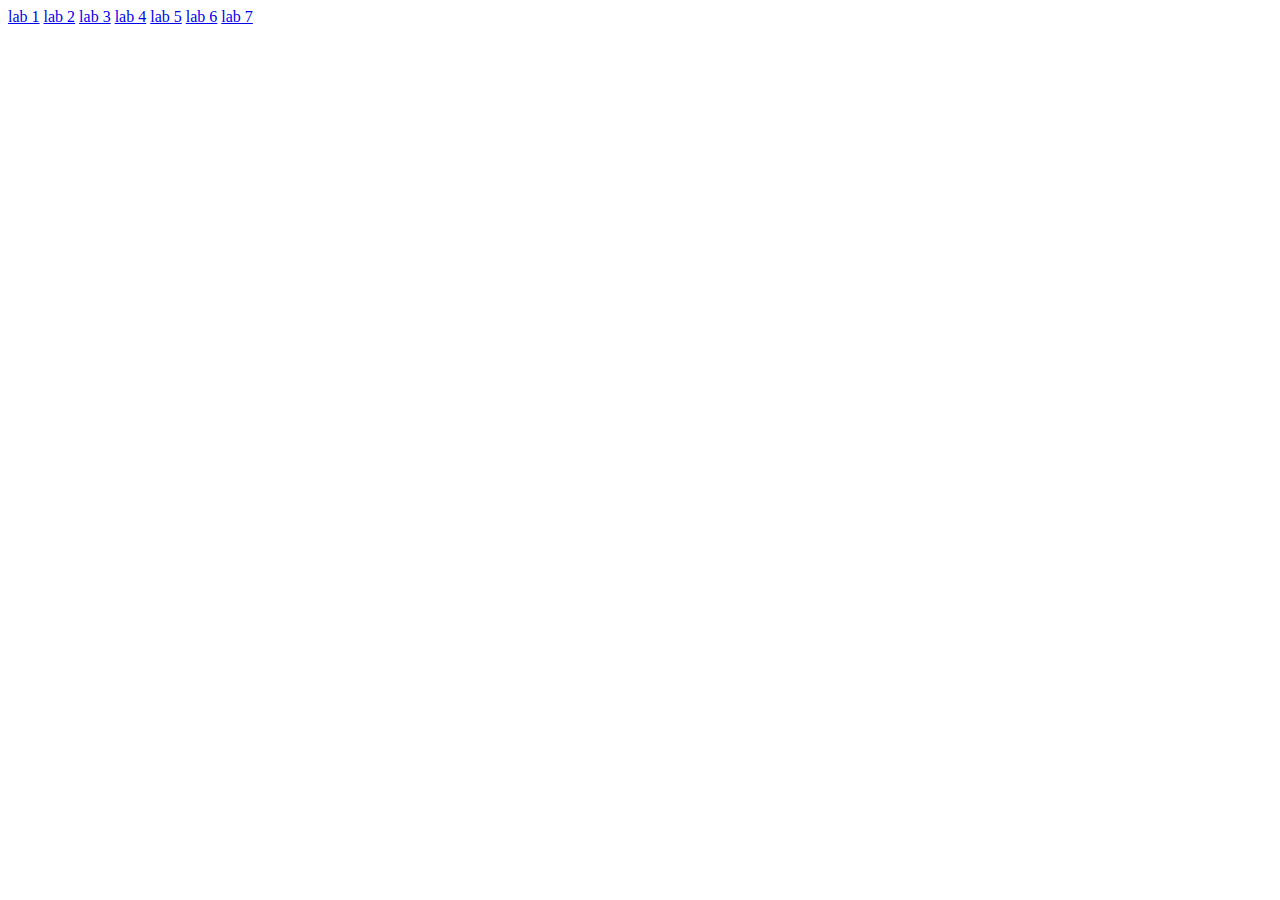
<file: index.html>
<!DOCTYPE HTML>
<html>
<head>
  <title>Web</title>
  <meta charset="utf-8">
</head>
<body>

<a href="laba 1/index.html">lab 1</a>
<a href="laba 2/index.html">lab 2</a>
<a href="laba 3/index.html">lab 3</a>
<a href="laba 4/index.html">lab 4</a>
<a href="laba 5/index.html">lab 5</a>
<a href="laba 6/index.html">lab 6</a>
<a href="laba 7/index.html">lab 7</a>

</body>
</file>
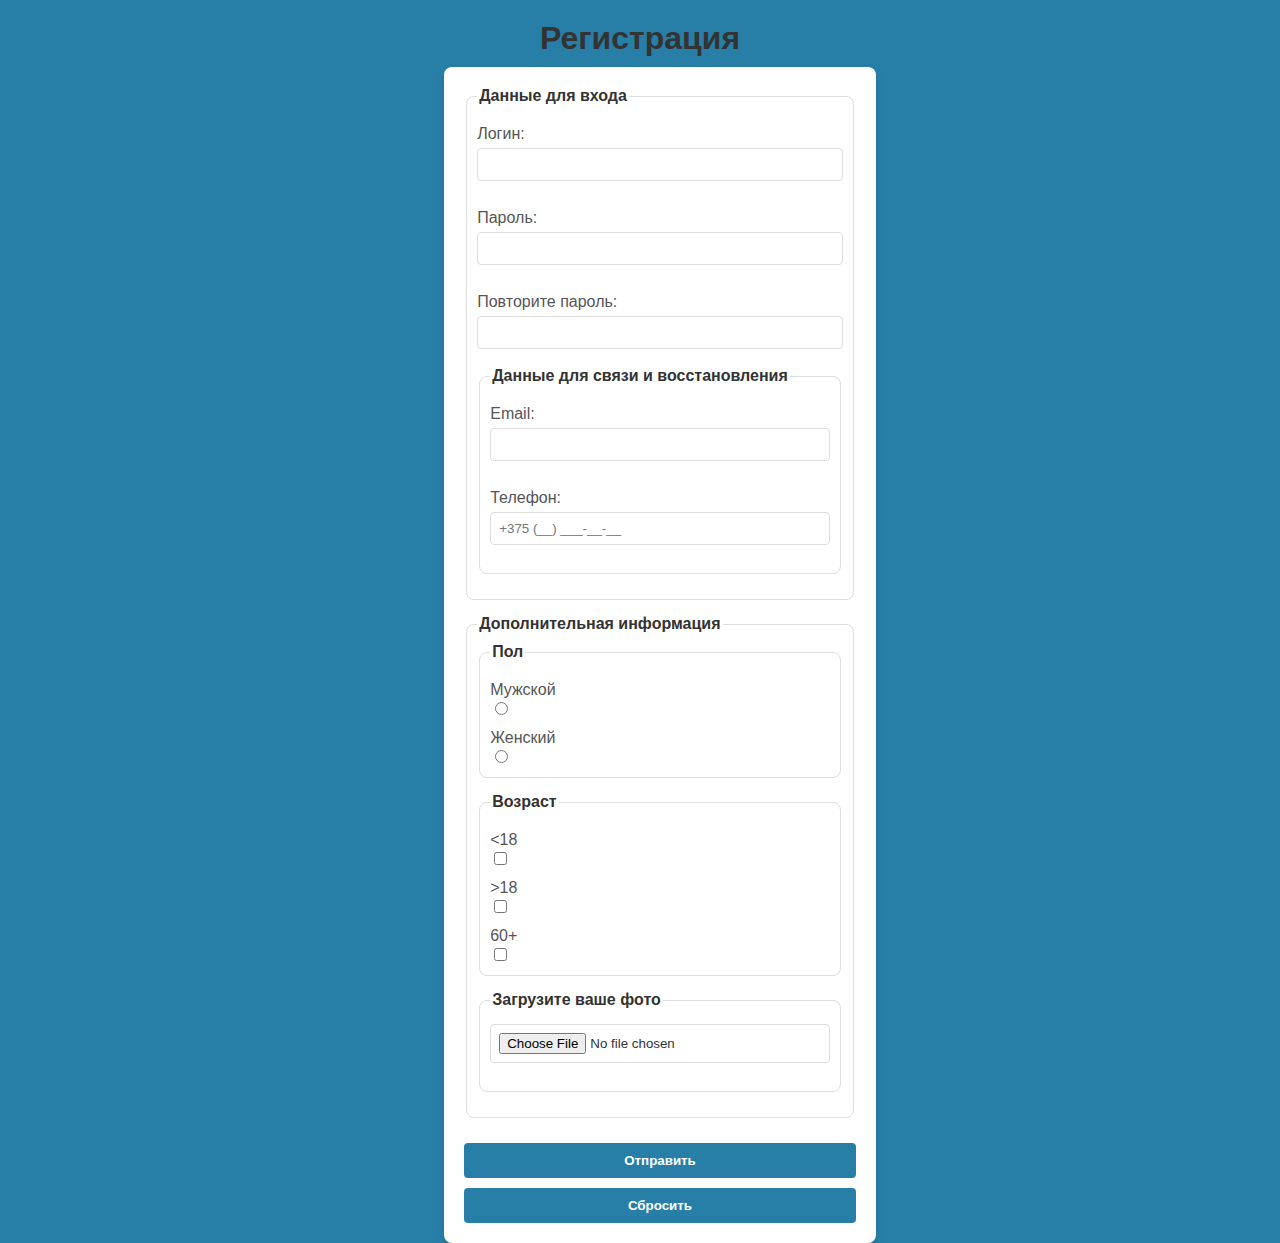
<file: laba 3/index.html>
<!DOCTYPE html>
<html lang="ru">
<head>
    <meta charset="UTF-8">
    <meta name="viewport" content="width=device-width, initial-scale=1.0">
    <title>Анкета</title>
    <link rel="stylesheet" href="styles.css">
</head>
<body>
    <div class="form-container">
<h1>Регистрация</h1>

<form action="/submit" method="post">
    <fieldset>
        <legend>Данные для входа</legend>

        <label for="login">Логин:</label>
        <input type="text" id="login" name="login" required><br><br>

        <label for="password">Пароль:</label>
        <input type="password" id="password" name="password" required><br><br>

        <label for="password2">Повторите пароль:</label>
        <input type="password" id="password2" name="password" required><br><br>

        <fieldset>
            <legend>Данные для связи и восстановления</legend>
            <label for="email">Email:</label>
            <input type="email" id="email" name="email" required><br><br>

            <label for="tel">Телефон:</label>
            <input type="tel" id="tel" name="tel" placeholder="+375 (__) ___-__-__" required><br><br>
        </fieldset>
    </fieldset>

    <fieldset>
        <legend>Дополнительная информация</legend>
        <fieldset>
            <legend>Пол</legend>

            <label for="male">Мужской</label>
            <input type="radio" id="male" name="gender" value="male" required>

            <label for="female">Женский</label>
            <input type="radio" id="female" name="gender" value="female">
        </fieldset>

        <fieldset>
            <legend>Возраст</legend>

            <label for="age1">&lt;18</label>
            <input type="checkbox" id="age1" name="age" value="<18">

            <label for="age2">&gt;18</label>
            <input type="checkbox" id="age2" name="age" value=">18">

            <label for="age3">60+</label>
            <input type="checkbox" id="age3" name="age" value="60+">
        </fieldset>

        <fieldset>
            <legend>Загрузите ваше фото</legend>
            <input type="file" name="photo" accept="image/*" required><br><br>
        </fieldset>
    </fieldset>

    <div class="button-container">
        <input type="submit" value="Отправить">
        <input type="reset" value="Сбросить">
</form>
</body>
</html>
</file>
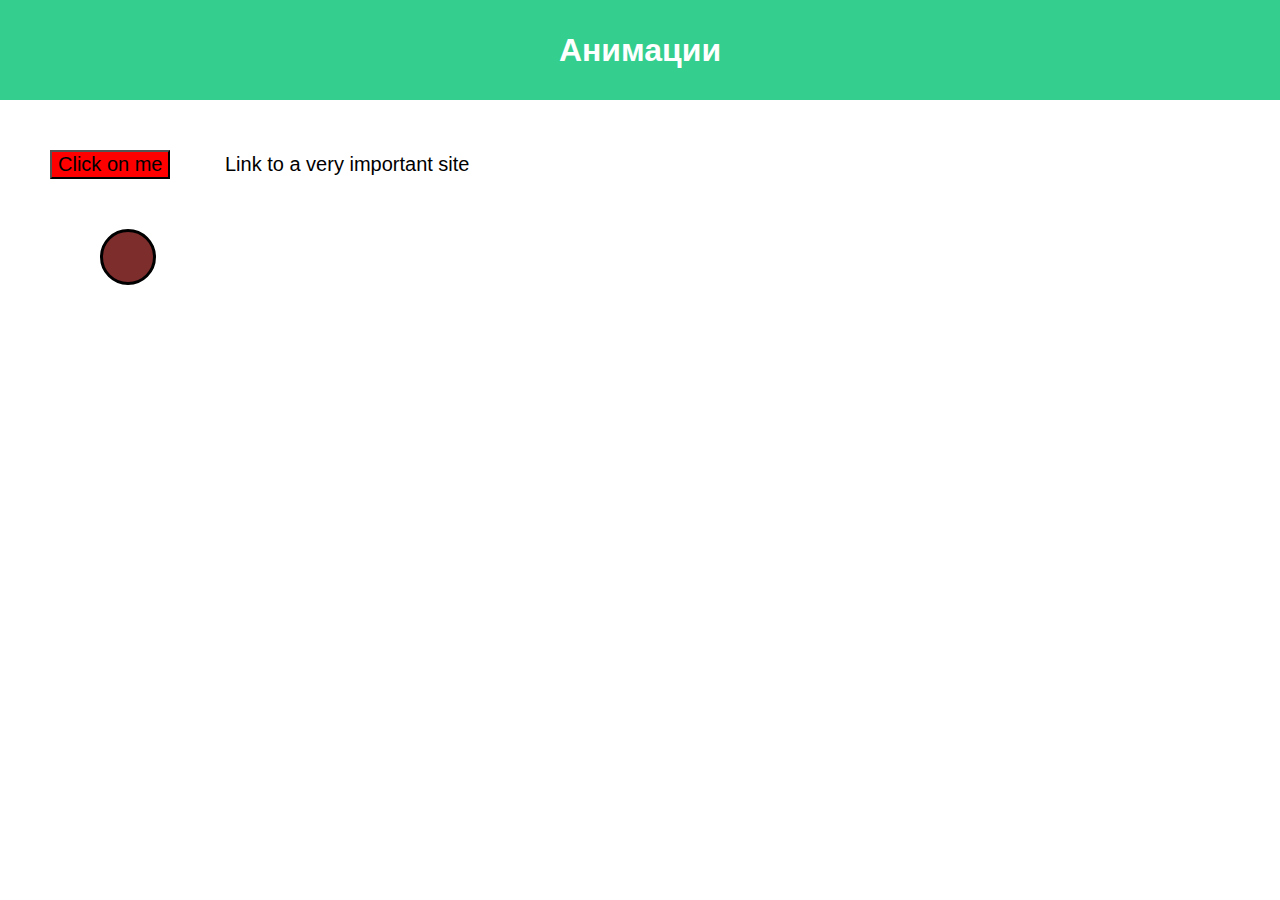
<file: laba 4/index.html>
<!DOCTYPE html>
<html lang="en">
<head>
    <meta charset="UTF-8">
    <meta http-equiv="X-UA-Compatible" content="IE=edge">
    <meta name="viewport" content="width=device-width, initial-scale=1.0">
    <link rel="stylesheet" href="styles.css">
    <title>Анимации</title>
</head>
<body>
<header>
    <h1>Анимации</h1>
</header>
<button>Click on me</button>
<a href="#">Link to a very important site</a>
<div class="ball"></div>
</body>
</html>
</file>
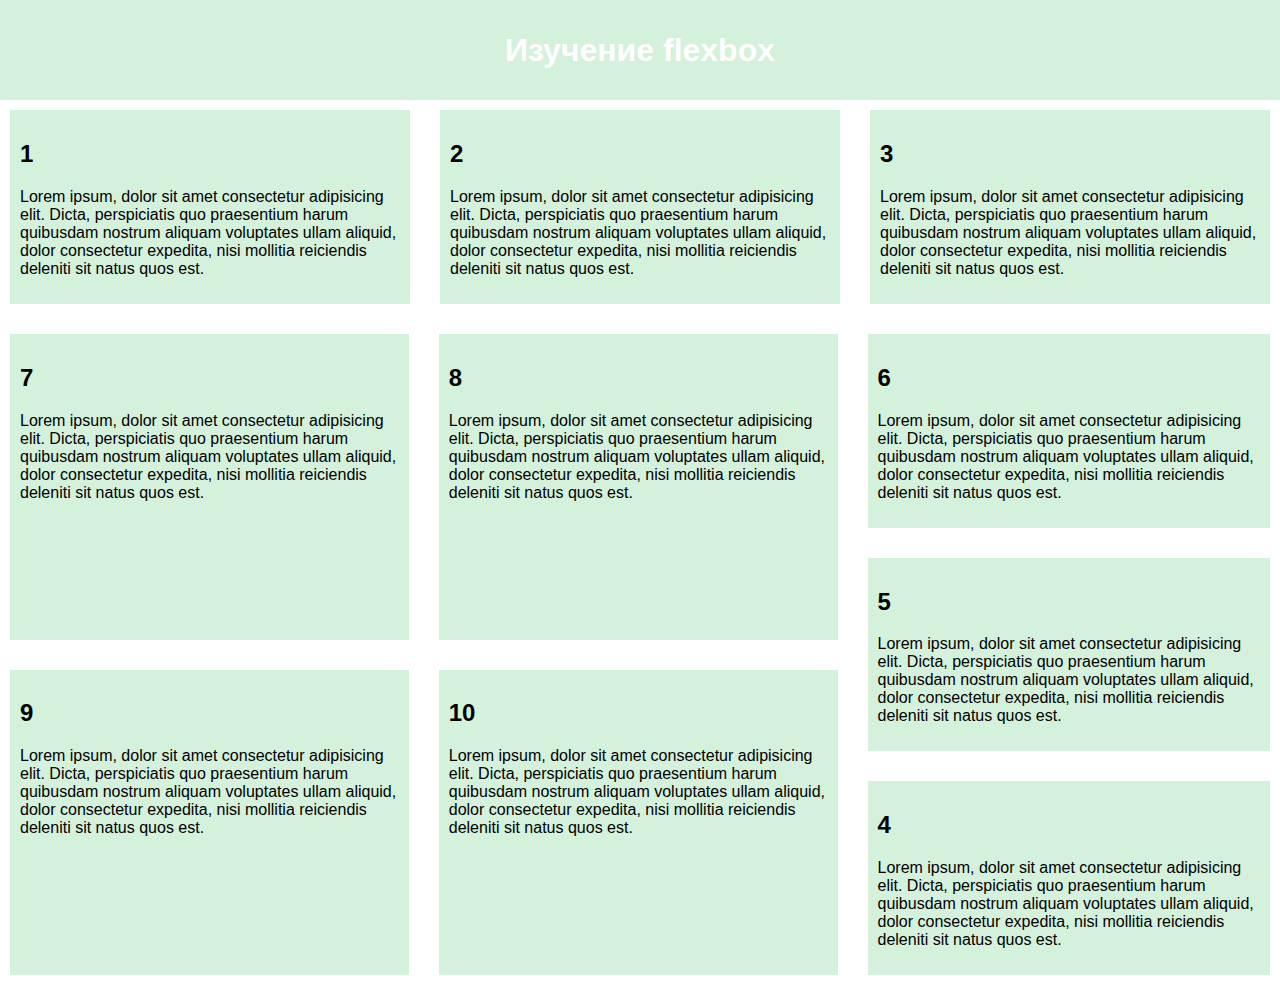
<file: laba 5/index.html>
<!DOCTYPE html>
<html lang="en">

<head>
    <meta charset="UTF-8">
    <meta http-equiv="X-UA-Compatible" content="IE=edge">
    <meta name="viewport" content="width=device-width, initial-scale=1.0">
    <link rel="stylesheet" href="style.css">
    <title>Flex</title>
</head>

<body>
<header>
    <h1>Изучение flexbox</h1>
</header>
<div class="all">
    <div class="top">
        <article>
            <h2>1</h2>
            <p>Lorem ipsum, dolor sit amet consectetur adipisicing elit. Dicta, perspiciatis quo praesentium harum quibusdam nostrum aliquam voluptates ullam aliquid, dolor consectetur expedita, nisi mollitia reiciendis deleniti sit natus quos est.
            </p>
        </article>
        <article>
            <h2>2</h2>
            <p>Lorem ipsum, dolor sit amet consectetur adipisicing elit. Dicta, perspiciatis quo praesentium harum quibusdam nostrum aliquam voluptates ullam aliquid, dolor consectetur expedita, nisi mollitia reiciendis deleniti sit natus quos est.
            </p>
        </article>
        <article>
            <h2>3</h2>
            <p>Lorem ipsum, dolor sit amet consectetur adipisicing elit. Dicta, perspiciatis quo praesentium harum quibusdam nostrum aliquam voluptates ullam aliquid, dolor consectetur expedita, nisi mollitia reiciendis deleniti sit natus quos est.
            </p>
        </article>
    </div>
    <div class="bottom">
        <div class="bottom-right">
            <article>
                <h2>4</h2>
                <p>Lorem ipsum, dolor sit amet consectetur adipisicing elit. Dicta, perspiciatis quo praesentium harum quibusdam nostrum aliquam voluptates ullam aliquid, dolor consectetur expedita, nisi mollitia reiciendis deleniti sit natus quos est.
                </p>
            </article>
            <article>
                <h2>5</h2>
                <p>Lorem ipsum, dolor sit amet consectetur adipisicing elit. Dicta, perspiciatis quo praesentium harum quibusdam nostrum aliquam voluptates ullam aliquid, dolor consectetur expedita, nisi mollitia reiciendis deleniti sit natus quos est.
                </p>
            </article>
            <article>
                <h2>6</h2>
                <p>Lorem ipsum, dolor sit amet consectetur adipisicing elit. Dicta, perspiciatis quo praesentium harum quibusdam nostrum aliquam voluptates ullam aliquid, dolor consectetur expedita, nisi mollitia reiciendis deleniti sit natus quos est.
                </p>
            </article>
        </div>
        <div class="bottom-left">
            <div class="bottom-left-top">
                <article>
                    <h2>7</h2>
                    <p>Lorem ipsum, dolor sit amet consectetur adipisicing elit. Dicta, perspiciatis quo praesentium harum quibusdam nostrum aliquam voluptates ullam aliquid, dolor consectetur expedita, nisi mollitia reiciendis deleniti sit natus quos est.
                    </p>
                </article>
                <article>
                    <h2>8</h2>
                    <p>Lorem ipsum, dolor sit amet consectetur adipisicing elit. Dicta, perspiciatis quo praesentium harum quibusdam nostrum aliquam voluptates ullam aliquid, dolor consectetur expedita, nisi mollitia reiciendis deleniti sit natus quos est.
                    </p>
                </article>
            </div>
            <div class="bottom-left-bottom">
                <article>
                    <h2>9</h2>
                    <p>Lorem ipsum, dolor sit amet consectetur adipisicing elit. Dicta, perspiciatis quo praesentium harum quibusdam nostrum aliquam voluptates ullam aliquid, dolor consectetur expedita, nisi mollitia reiciendis deleniti sit natus quos est.
                    </p>
                </article>
                <article>
                    <h2>10</h2>
                    <p>Lorem ipsum, dolor sit amet consectetur adipisicing elit. Dicta, perspiciatis quo praesentium harum quibusdam nostrum aliquam voluptates ullam aliquid, dolor consectetur expedita, nisi mollitia reiciendis deleniti sit natus quos est.
                    </p>
                </article>
            </div>
        </div>
    </div>
</div>
</body>
</html>
</file>
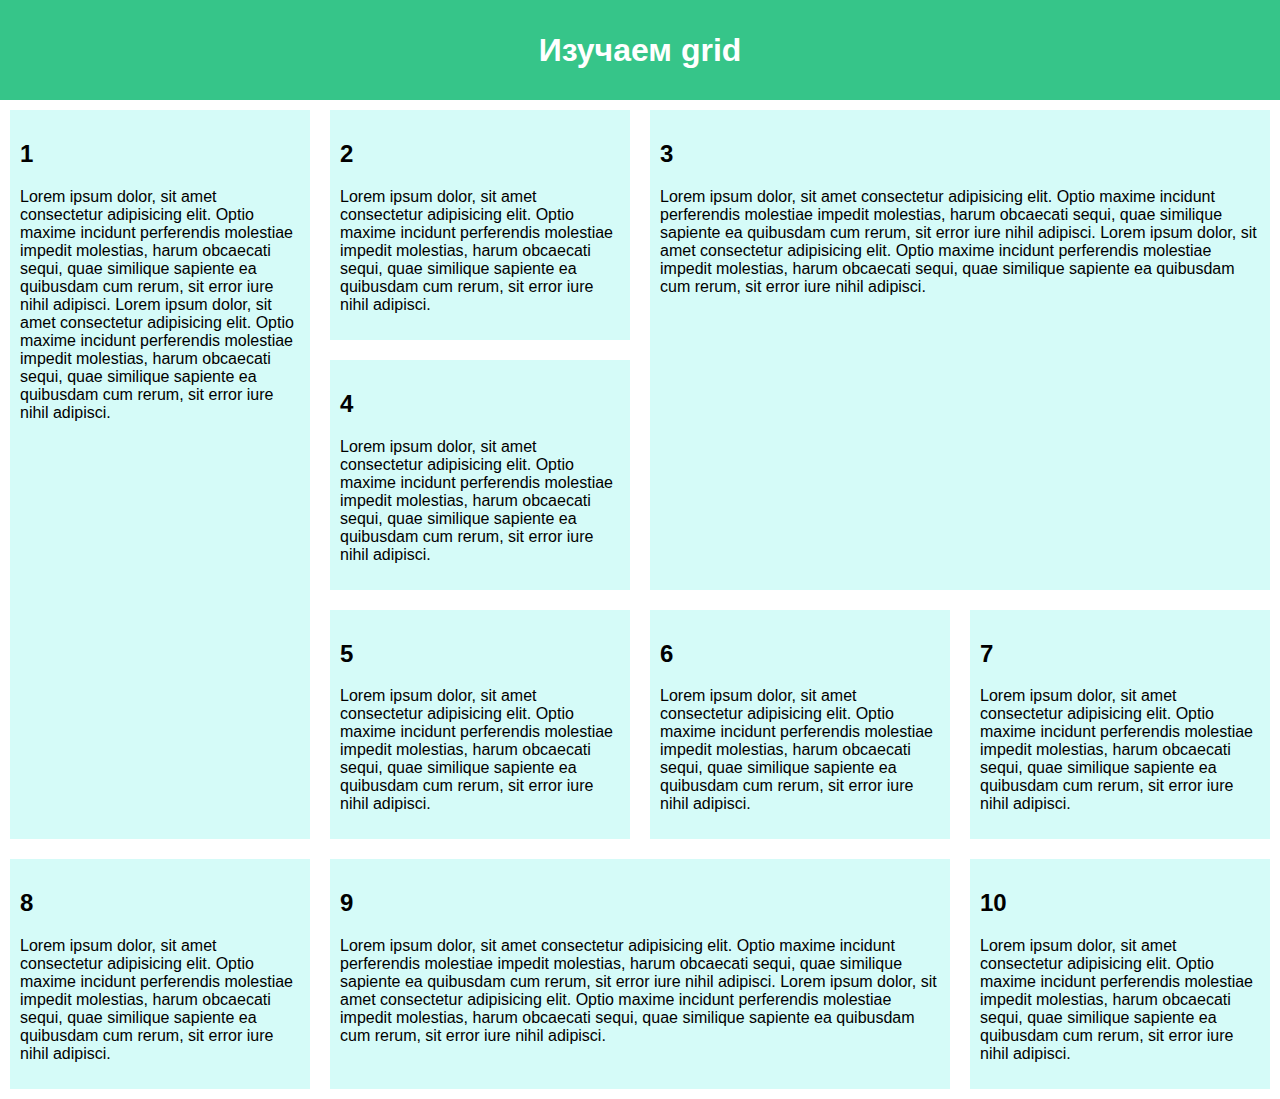
<file: laba 6/index.html>
<!DOCTYPE html>
<html lang="en">
<head>
  <meta charset="UTF-8">
  <meta http-equiv="X-UA-Compatible" content="IE=edge">
  <meta name="viewport" content="width=device-width, initial-scale=1.0">
  <link rel="stylesheet" href="style.css">
  <title>grid</title>
</head>
<body>
<header>
  <h1>Изучаем grid</h1>
</header>
<div class="grid">
  <article>
    <h2>1</h2>
    <p>Lorem ipsum dolor, sit amet consectetur adipisicing elit. Optio maxime incidunt perferendis molestiae impedit molestias, harum obcaecati sequi, quae similique sapiente ea quibusdam cum rerum, sit error iure nihil adipisci.
      Lorem ipsum dolor, sit amet consectetur adipisicing elit. Optio maxime incidunt perferendis molestiae impedit molestias, harum obcaecati sequi, quae similique sapiente ea quibusdam cum rerum, sit error iure nihil adipisci.</p>
  </article>
  <article>
    <h2>2</h2>
    <p>Lorem ipsum dolor, sit amet consectetur adipisicing elit. Optio maxime incidunt perferendis molestiae impedit molestias, harum obcaecati sequi, quae similique sapiente ea quibusdam cum rerum, sit error iure nihil adipisci.
    </p>
  </article>
  <article>
    <h2>3</h2>
    <p>Lorem ipsum dolor, sit amet consectetur adipisicing elit. Optio maxime incidunt perferendis molestiae impedit molestias, harum obcaecati sequi, quae similique sapiente ea quibusdam cum rerum, sit error iure nihil adipisci.
      Lorem ipsum dolor, sit amet consectetur adipisicing elit. Optio maxime incidunt perferendis molestiae impedit molestias, harum obcaecati sequi, quae similique sapiente ea quibusdam cum rerum, sit error iure nihil adipisci.</p>
  </article>
  <article>
    <h2>4</h2>
    <p>Lorem ipsum dolor, sit amet consectetur adipisicing elit. Optio maxime incidunt perferendis molestiae impedit molestias, harum obcaecati sequi, quae similique sapiente ea quibusdam cum rerum, sit error iure nihil adipisci.
    </p>
  </article>
  <article>
    <h2>5</h2>
    <p>Lorem ipsum dolor, sit amet consectetur adipisicing elit. Optio maxime incidunt perferendis molestiae impedit molestias, harum obcaecati sequi, quae similique sapiente ea quibusdam cum rerum, sit error iure nihil adipisci.
    </p>
  </article>
  <article>
    <h2>6</h2>
    <p>Lorem ipsum dolor, sit amet consectetur adipisicing elit. Optio maxime incidunt perferendis molestiae impedit molestias, harum obcaecati sequi, quae similique sapiente ea quibusdam cum rerum, sit error iure nihil adipisci.
    </p>
  </article>
  <article>
    <h2>7</h2>
    <p>Lorem ipsum dolor, sit amet consectetur adipisicing elit. Optio maxime incidunt perferendis molestiae impedit molestias, harum obcaecati sequi, quae similique sapiente ea quibusdam cum rerum, sit error iure nihil adipisci.
    </p>
  </article>
  <article>
    <h2>8</h2>
    <p>Lorem ipsum dolor, sit amet consectetur adipisicing elit. Optio maxime incidunt perferendis molestiae impedit molestias, harum obcaecati sequi, quae similique sapiente ea quibusdam cum rerum, sit error iure nihil adipisci.
    </p>
  </article>
  <article>
    <h2>9</h2>
    <p>Lorem ipsum dolor, sit amet consectetur adipisicing elit. Optio maxime incidunt perferendis molestiae impedit molestias, harum obcaecati sequi, quae similique sapiente ea quibusdam cum rerum, sit error iure nihil adipisci.
      Lorem ipsum dolor, sit amet consectetur adipisicing elit. Optio maxime incidunt perferendis molestiae impedit molestias, harum obcaecati sequi, quae similique sapiente ea quibusdam cum rerum, sit error iure nihil adipisci.</p>
  </article>
  <article>
    <h2>10</h2>
    <p>Lorem ipsum dolor, sit amet consectetur adipisicing elit. Optio maxime incidunt perferendis molestiae impedit molestias, harum obcaecati sequi, quae similique sapiente ea quibusdam cum rerum, sit error iure nihil adipisci.
    </p>
  </article>
</div>


</body>
</html>
</file>
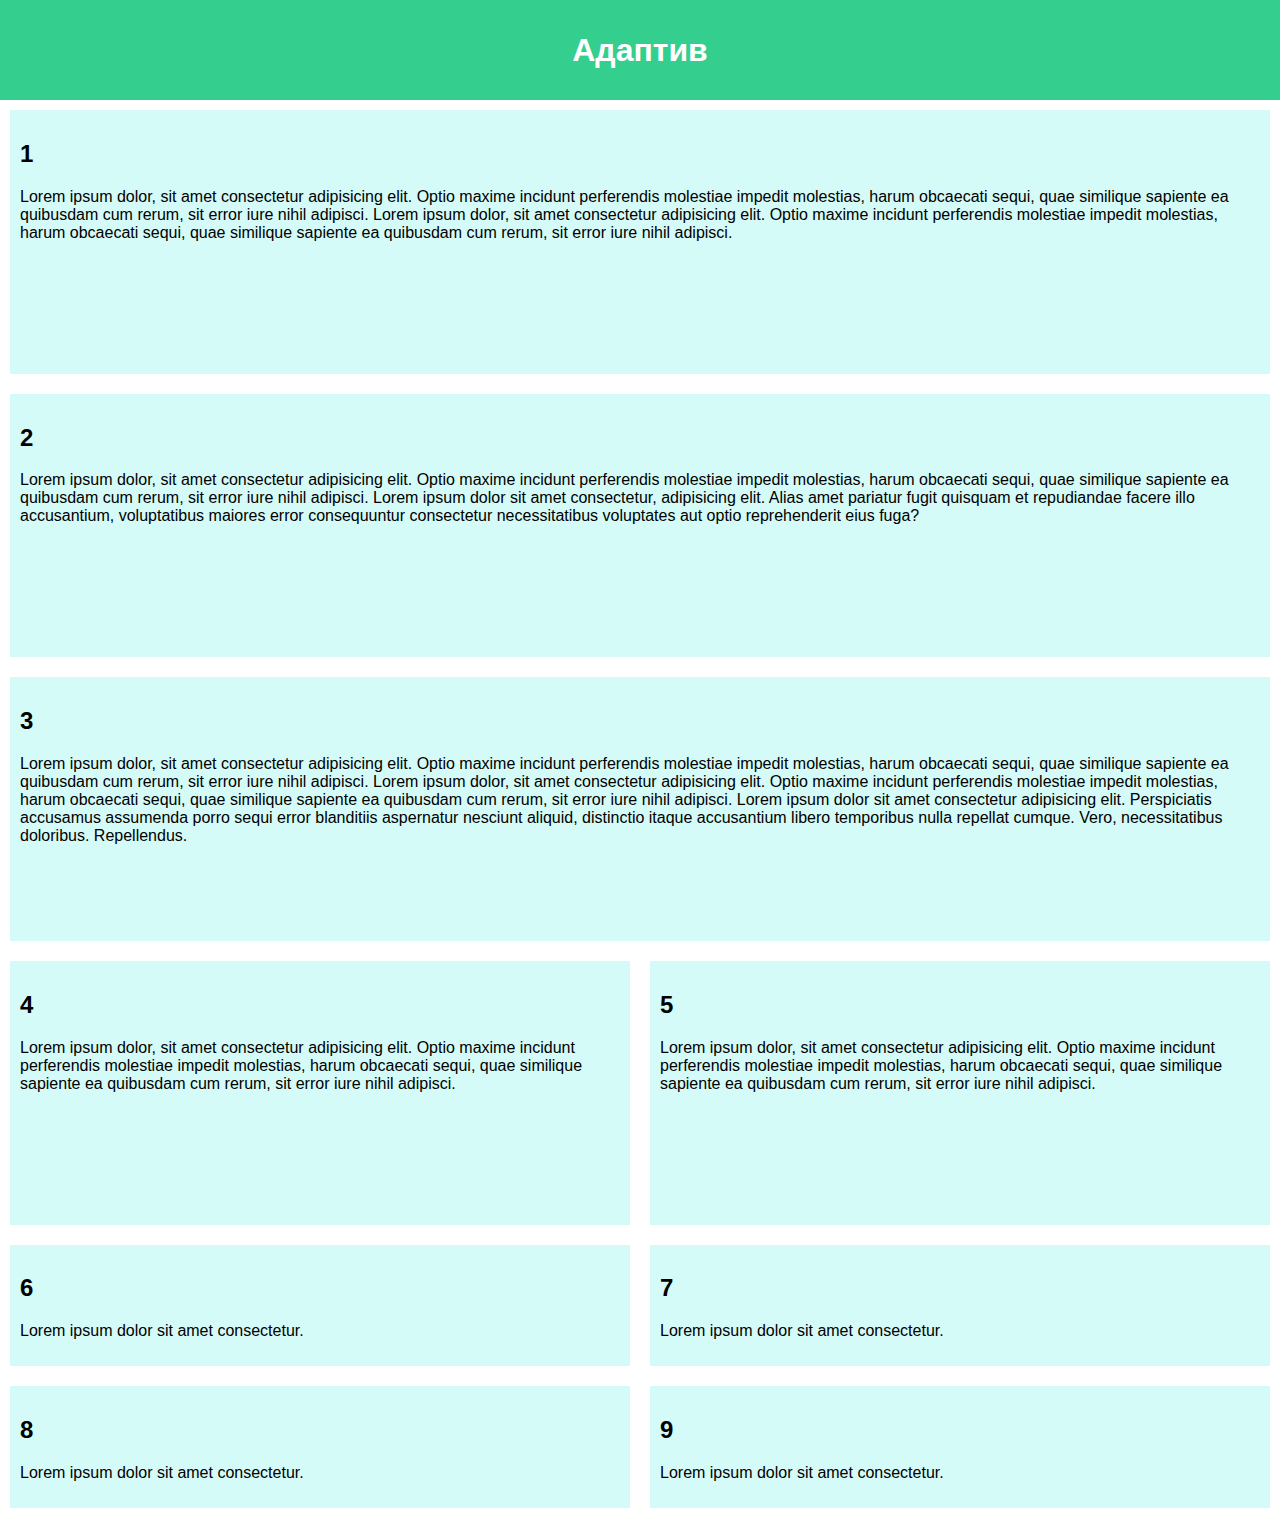
<file: laba 7/index.html>
<!DOCTYPE html>
<html lang="en">
<head>
    <meta charset="UTF-8">
    <meta http-equiv="X-UA-Compatible" content="IE=edge">
    <meta name="viewport" content="width=device-width, initial-scale=1.0">
    <link rel="stylesheet" href="style.css">
    <title>Адаптив</title>
</head>
<body>
    <header>
        <h1>Адаптив</h1>
    </header>
    <div class="adaptive">
        <article>
            <h2>1</h2>
            <p>Lorem ipsum dolor, sit amet consectetur adipisicing elit. Optio maxime incidunt perferendis molestiae impedit molestias, harum obcaecati sequi, quae similique sapiente ea quibusdam cum rerum, sit error iure nihil adipisci.
                Lorem ipsum dolor, sit amet consectetur adipisicing elit. Optio maxime incidunt perferendis molestiae impedit molestias, harum obcaecati sequi, quae similique sapiente ea quibusdam cum rerum, sit error iure nihil adipisci.</p>
        </article>
        <article>
            <h2>2</h2>
            <p>Lorem ipsum dolor, sit amet consectetur adipisicing elit. Optio maxime incidunt perferendis molestiae impedit molestias, harum obcaecati sequi, quae similique sapiente ea quibusdam cum rerum, sit error iure nihil adipisci.
            Lorem ipsum dolor sit amet consectetur, adipisicing elit. Alias amet pariatur fugit quisquam et repudiandae facere illo accusantium, voluptatibus maiores error consequuntur consectetur necessitatibus voluptates aut optio reprehenderit eius fuga?
        </p>
        </article>
        <article>
            <h2>3</h2>
            <p>Lorem ipsum dolor, sit amet consectetur adipisicing elit. Optio maxime incidunt perferendis molestiae impedit molestias, harum obcaecati sequi, quae similique sapiente ea quibusdam cum rerum, sit error iure nihil adipisci.
                Lorem ipsum dolor, sit amet consectetur adipisicing elit. Optio maxime incidunt perferendis molestiae impedit molestias, harum obcaecati sequi, quae similique sapiente ea quibusdam cum rerum, sit error iure nihil adipisci.
            Lorem ipsum dolor sit amet consectetur adipisicing elit. Perspiciatis accusamus assumenda porro sequi error blanditiis aspernatur nesciunt aliquid, distinctio itaque accusantium libero temporibus nulla repellat cumque. Vero, necessitatibus doloribus. Repellendus.
        </p>
        </article>
        <article>
            <h2>4</h2>
            <p>Lorem ipsum dolor, sit amet consectetur adipisicing elit. Optio maxime incidunt perferendis molestiae impedit molestias, harum obcaecati sequi, quae similique sapiente ea quibusdam cum rerum, sit error iure nihil adipisci.
            </p>
        </article>
        <article>
            <h2>5</h2>
            <p>Lorem ipsum dolor, sit amet consectetur adipisicing elit. Optio maxime incidunt perferendis molestiae impedit molestias, harum obcaecati sequi, quae similique sapiente ea quibusdam cum rerum, sit error iure nihil adipisci.
            </p>
        </article>
        <article>
            <h2>6</h2>
            <p> Lorem ipsum dolor sit amet consectetur.
            </p>
        </article>
        <article>
            <h2>7</h2>
            <p>Lorem ipsum dolor sit amet consectetur.
            </p>
        </article>
        <article>
            <h2>8</h2>
            <p>Lorem ipsum dolor sit amet consectetur.
            </p>
        </article>
        <article>
            <h2>9</h2>
            <p>Lorem ipsum dolor sit amet consectetur.
            </p>
        </article>
    </div>       
      
</body>
</html>
</file>
<file: laba 3/styles.css>
body {
    font-family: Arial, sans-serif;
    background-color:rgb(39, 127, 168);
    color: #333;
    display: flex;
    justify-content: center;
    margin: 0;
    padding-top: 20px 0; 
}

h1 {
    text-align: center;
    justify-content: center;
    color: #333;
    margin: 0; 
    padding-top: 20px;
}

form {
    max-width: 400px;
    width: 100%;
    padding: 20px;
    background-color: #fff;
    border-radius: 8px;
    box-shadow: 0 4px 8px rgba(0, 0, 0, 0.1);
    margin-top: 10px;      
}

fieldset {
    border: 1px solid #ddd;
    border-radius: 8px;
    margin-bottom: 15px;
    padding: 10px;
}

legend {
    font-weight: bold;
    color: #333;
}

label {
    display: block;
    margin-top: 10px;
    color: #555;
}

input[type="text"],
input[type="password"],
input[type="email"],
input[type="tel"],
input[type="file"] {
    width: 100%;
    padding: 8px;
    margin-top: 5px;
    border-radius: 4px;
    border: 1px solid #ddd;
    box-sizing: border-box;
}

input[type="submit"],
input[type="reset"] {
    width: 100%;
    padding: 10px;
    margin-top: 10px;
    border-radius: 4px;
    border: none;
    background-color:rgb(39, 127, 168);
    color: #fff;
    font-weight: bold;
    cursor: pointer;
    transition: background-color 0.3s ease;
}

input[type="submit"]:hover,
input[type="reset"]:hover {
    background-color: rgb(39, 127, 168);
}

input[type="radio"],
input[type="checkbox"] {
    margin-right: 5px;
}

@media (min-width: 1440px) {
    body {
        justify-content: center;
        padding-top: 80px; 
    }

    form {
        max-width: 600px;
        padding: 40px;
    }

    h1 {
        font-size: 2rem;
        margin-bottom: 20px;
    }

    input[type="submit"],
    input[type="reset"] {
        max-width: 250px;
        margin: 0 10px;
        display: inline-block;
    }
    .button-container {
        display: flex;
        justify-content: space-between;
        margin-top: 10px;
    }
    
    .button-container input[type="submit"],
    .button-container input[type="reset"] {
        width: 48%;
    }
}
</file>
<file: laba 4/styles.css>
html {
    font-family: sans-serif;
}

body {
  margin: 0;
}

header {
  background: rgb(52, 206, 142);
  height: 100px;
}

h1 {
  text-align: center;
  color: white;
  line-height: 100px;
  margin: 0;
}

button {
  margin: 50px;
  font-size: 20px;
  background-color: red;
  animation-name: vibration;
  animation-duration: 100ms;
  animation-direction: alternate;
  animation-iteration-count: infinite;
  animation-timing-function: ease-in-out;
  position: relative;
}

@keyframes vibration {
  from {
    transform: translateX(-5px);
  }
  to {
    transform: translateX(5px);
  }
}

button:hover {
  background-color: green;
  animation-play-state: paused;
}

a {
  font-size: 20px;
  color: black;
  text-decoration: none;
  position: relative;
  display: inline-block;
}

a:hover {
  color: green;
}

a::after {
  content: '';
  position: absolute;
  left: 50%;
  bottom: -2px;
  width: 0;
  height: 2px;
  background: green;
  transition: width 0.3s ease, left 0.3s ease;
}

a:hover::after {
  width: 100%;
  left: 0;
}

.ball {
  width: 50px;
  height: 50px;
  margin-left: 100px;
  background-color: rgb(126, 45, 45);
  border: 3px solid black;
  border-radius: 50%;
  animation: drop 5s cubic-bezier(.7, 0, 1, 1) infinite;
}

@keyframes drop {
  0% {
    transform: translateY(0);
  }
  10% {
    transform: translateY(300px);
  }
  12% {
    transform: translateY(300px);
    height: 40px;
  }
  22% {
    transform: translateY(150px);
    height: 50px;
  }
  32% {
    transform: translateY(300px);
    height: 50px;
  }
  34% {
    transform: translateY(300px);
    height: 42px;
  }
  44% {
    transform: translateY(225px);
    height: 50px;
  }
  54% {
    transform: translateY(300px);
    height: 50px;
  }
  56% {
    transform: translateY(300px);
    height: 44px;
  }
  66% {
    transform: translateY(263px);
    height: 50px;
  }
  76% {
    transform: translateY(300px);
    height: 50px;
  }
  78% {
    transform: translateY(300px);
    height: 47px;
  }
  88% {
    transform: translateY(282px);
    height: 50px;
  }
  98% {
    transform: translateY(300px);
    height: 49px;
  }
  100% {
    transform: translateY(300px) scale(1);
  }
}
</file>
<file: laba 5/style.css>
html {
    font-family: sans-serif;
}

body {
    margin: 0;
}

header {
    background: rgba(12, 174, 58, 0.178);
    height: 100px;
}

h1 {
    text-align: center;
    color: white;
    line-height: 100px;
    margin: 0;
}

article {
    padding: 10px;
    margin: 10px;
    background: rgba(12, 174, 58, 0.178);
    flex: 1; 
}

.all {
    display: flex;
    flex-direction: column;
    gap: 10px;
}

.top {
    display: flex;
    flex-direction: row;
    gap: 10px; 
}

.bottom {
    display: flex;
    flex-direction: row-reverse;
    gap: 10px;
}

.bottom-right {
    display: flex;
    flex-direction: column-reverse;
    gap: 10px;
}

.bottom-left {
    display: flex;
    flex-direction: column;
    flex-grow: 1; 
    gap: 10px;
}

.bottom-left-top,
.bottom-left-bottom {
    display: flex;
    flex-direction: row;
    gap: 10px; 
    flex: 1; 
}
</file>
<file: laba 6/style.css>
html {
    font-family: sans-serif;
}

body {
    margin: 0;
}

header {
    background: rgb(54, 197, 137);
    height: 100px;
}

h1 {
    text-align: center;
    color: white;
    line-height: 100px;
    margin: 0;
}

article {
    padding: 10px;
    margin: 10px;
    background: rgba(16, 233, 215, 0.178);
}

.grid{
    display: grid;
    grid-template-columns: repeat(4, 25%);
    grid-template-rows: repeat(4, 25%);
}

.grid article:nth-child(1){
    grid-row: 1/4;
}
.grid article:nth-child(3){
    grid-area: 1/3/3/5;
}
.grid article:nth-child(9){
    grid-column: 2/4;
}
</file>
<file: laba 7/style.css>
html {
    font-family: sans-serif;
  }
  
  body {
    margin: 0;
  }
  
  header {
    background: rgb(52, 206, 142);
    height: 100px;
  }
  
  h1 {
    text-align: center;
    color: white;
    line-height: 100px;
    margin: 0;
  }
  
  article {
    padding: 10px;
    margin: 10px;
    background: rgba(16, 233, 215, 0.178);
    flex-grow: 1;
  }
  
  article:nth-child(1) {
      grid-area: first;
  }
  
  article:nth-child(2) {
      grid-area: second;
  }
  
  article:nth-child(3) {
      grid-area: third;
  }
  
  article:nth-child(4) {
      grid-area: fourth;
  }
  
  article:nth-child(5) {
      grid-area: fifth;
  }
  
  @media (min-width: 1400px) {
      .adaptive {
          display: grid;
          grid-template-columns: repeat(4, 1fr);
          grid-template-rows: repeat(7, 1fr);
          grid-template-areas:
        "first first second second"
        "first first second second"
        "third third third third"
        "third third third third"
        "fourth fourth fifth fifth"
        "fourth fourth fifth fifth"
        "sixth seventh eighth ninth"
      }
  }
  
  @media (min-width: 700px) and (max-width: 1399px) {
      .adaptive {
          display: grid;
          grid-template-columns: repeat(2, 1fr);
          grid-template-rows: repeat(10, 1fr);
          grid-template-areas:
        "first first"
        "first first"
        "second second"
        "second second"
        "third third"
        "third third"
        "fourth fifth"
        "fourth fifth"
        "sixth seventh"
        "eighth ninth"
      }
  }
</file>
